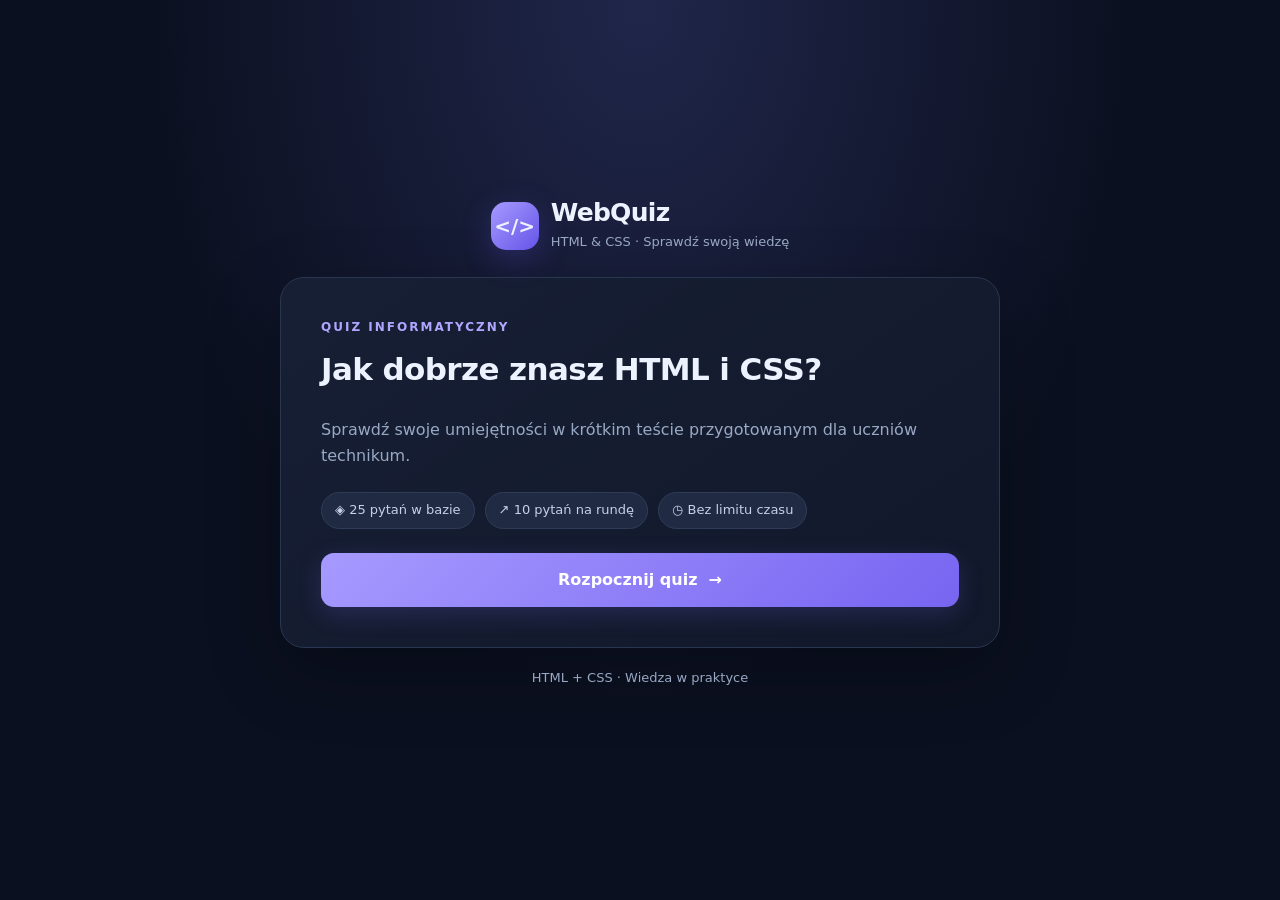
<file: index.html>
<!DOCTYPE html>
<html lang="pl">
<head>
<meta charset="UTF-8">
<meta name="viewport" content="width=device-width,initial-scale=1">
<title>WebQuiz — HTML & CSS</title>
<style>
:root{color-scheme:dark;--bg:#0b1020;--panel:#141c30;--border:#293650;--text:#edf2ff;--muted:#99a8c3;--accent:#8b7cff;--green:#47d7a0}
*{box-sizing:border-box}
body{margin:0;min-height:100vh;background:radial-gradient(ellipse at top,#20264a 0,transparent 55%),var(--bg);color:var(--text);font:16px/1.6 system-ui,-apple-system,sans-serif;display:grid;place-items:center;padding:24px}
button{font:inherit;cursor:pointer}
.app{width:100%;max-width:720px}
.brand{display:flex;align-items:center;justify-content:center;gap:12px;margin-bottom:24px}
.logo{display:grid;place-items:center;width:48px;height:48px;border-radius:15px;background:linear-gradient(135deg,#a69aff,#6654e8);font-weight:900;font-size:20px;box-shadow:0 8px 30px #6654e844}
h1{font-size:25px;line-height:1.2;margin:0;letter-spacing:-.7px}
.brand p{margin:4px 0 0;color:var(--muted);font-size:13px}
.card{background:linear-gradient(145deg,#171f35,#11182a);border:1px solid var(--border);border-radius:24px;padding:clamp(22px,5vw,40px);box-shadow:0 24px 70px #0004}
.eyebrow{color:#b1a6ff;font-size:12px;font-weight:800;letter-spacing:2px;text-transform:uppercase}
h2{font-size:clamp(23px,4vw,31px);line-height:1.35;letter-spacing:-.6px;margin:12px 0 26px}
.muted{color:var(--muted)}
.stats{display:flex;gap:10px;flex-wrap:wrap;margin:24px 0}
.pill{background:#202a42;border:1px solid #303c57;border-radius:100px;padding:7px 13px;font-size:13px;color:#c7d0e6}
.btn{border:0;border-radius:13px;padding:14px 20px;font-weight:750;transition:transform .15s,filter .15s}
.btn:hover{filter:brightness(1.12);transform:translateY(-1px)}
.primary{background:linear-gradient(135deg,#a69aff,#7765f1);color:white;box-shadow:0 7px 24px #7968f133}
.full{width:100%}
.progress-head{display:flex;justify-content:space-between;align-items:center;gap:12px;margin-bottom:12px;font-size:13px;color:var(--muted)}
.progress{height:7px;background:#27314a;border-radius:99px;overflow:hidden;margin-bottom:30px}
.progress span{display:block;height:100%;width:0;background:linear-gradient(90deg,#7666ed,#b0a5ff);border-radius:99px;transition:width .3s}
.answers{display:grid;gap:12px}
.answer{display:flex;align-items:center;gap:14px;width:100%;padding:15px;text-align:left;border:1px solid var(--border);border-radius:14px;background:#192238;color:var(--text);transition:border-color .15s,background .15s}
.answer:hover:not(:disabled){border-color:#9284ff;background:#232b48}
.letter{flex:0 0 35px;height:35px;display:grid;place-items:center;border:1px solid #3b4965;border-radius:10px;color:#bcb2ff;font-weight:800}
.answer.correct{border-color:var(--green);background:#15372f}
.answer.correct .letter{border-color:var(--green);color:var(--green)}
.answer.wrong{border-color:#ff7c91;background:#3a202f}
.answer.wrong .letter{border-color:#ff7c91;color:#ff9cac}
.answer:disabled{cursor:default}
.feedback{min-height:28px;margin:15px 0 12px;font-size:14px;font-weight:650}
.feedback.good{color:var(--green)}
.feedback.bad{color:#ff9cac}
.hidden{display:none!important}
.result{text-align:center}
.result-icon{width:90px;height:90px;border-radius:28px;background:#28234b;border:1px solid #51468b;display:grid;place-items:center;margin:20px auto;font-size:40px}
.score{font-size:66px;font-weight:900;line-height:1.2;letter-spacing:-3px}
.grade{font-size:19px;color:#b7adff;font-weight:750;margin:8px 0 20px}
.result p{color:var(--muted)}
.divider{height:1px;background:var(--border);margin:25px 0}
.small{font-size:13px;color:var(--muted)}
@media(max-width:480px){body{padding:15px}.brand{margin-bottom:18px}.card{border-radius:19px;padding:22px 18px}.answer{padding:12px}.score{font-size:56px}}
</style>
</head>
<body>
<main class="app">
<header class="brand">
<div class="logo">&lt;/&gt;</div>
<div><h1>WebQuiz</h1><p>HTML & CSS · Sprawdź swoją wiedzę</p></div>
</header>

<section class="card" id="intro">
<div class="eyebrow">Quiz informatyczny</div>
<h2>Jak dobrze znasz HTML i CSS?</h2>
<p class="muted">Sprawdź swoje umiejętności w krótkim teście przygotowanym dla uczniów technikum.</p>
<div class="stats">
<span class="pill">◈ 25 pytań w bazie</span>
<span class="pill">↗ 10 pytań na rundę</span>
<span class="pill">◷ Bez limitu czasu</span>
</div>
<button class="btn primary full" id="start">Rozpocznij quiz&nbsp; →</button>
</section>

<section class="card hidden" id="game">
<div class="progress-head"><span id="counter">Pytanie 1 z 10</span><span id="topic" class="eyebrow">HTML</span></div>
<div class="progress"><span id="bar"></span></div>
<h2 id="question"></h2>
<div class="answers" id="answers"></div>
<div id="feedback" class="feedback" aria-live="polite"></div>
<button id="next" class="btn primary full hidden">Następne pytanie&nbsp; →</button>
</section>

<section class="card result hidden" id="result" aria-live="polite">
<div class="eyebrow">Quiz zakończony</div>
<div class="result-icon" id="resultIcon">🏆</div>
<div class="score"><span id="score">0</span><span class="muted">/10</span></div>
<div class="grade" id="grade">Ocena: 1</div>
<h2 id="resultTitle">Dobra robota!</h2>
<p id="resultText"></p>
<div class="divider"></div>
<p class="small" id="details"></p>
<button class="btn primary full" id="again">↻ Zagraj ponownie</button>
</section>
<p class="small" style="text-align:center;margin-top:20px">HTML + CSS · Wiedza w praktyce</p>
</main>

<script>
const questions=[
{t:"HTML",q:"Do czego służy HTML?",a:["Do tworzenia struktury strony","Do stylizowania elementów","Do zarządzania bazą danych","Do animacji 3D"],c:0},
{t:"HTML",q:"Który znacznik tworzy największy nagłówek?",a:["<heading>","<h6>","<h1>","<head>"],c:2},
{t:"HTML",q:"Który znacznik tworzy hiperłącze?",a:["<link>","<a>","<href>","<url>"],c:1},
{t:"HTML",q:"Który atrybut obrazu określa jego źródło?",a:["href","src","alt","link"],c:1},
{t:"HTML",q:"Który znacznik tworzy akapit?",a:["<text>","<paragraph>","<p>","<section>"],c:2},
{t:"HTML",q:"Jak zapisać komentarz w HTML?",a:["// komentarz","/* komentarz */","# komentarz","<!-- komentarz -->"],c:3},
{t:"HTML",q:"Który znacznik tworzy listę uporządkowaną?",a:["<ul>","<ol>","<li>","<dl>"],c:1},
{t:"HTML",q:"Jaki atrybut określa tekst alternatywny obrazu?",a:["title","name","alt","aria"],c:2},
{t:"HTML",q:"Który znacznik definiuje komórkę nagłówkową tabeli?",a:["<td>","<tr>","<th>","<thead>"],c:2},
{t:"HTML",q:"Który znacznik tworzy pole tekstowe w formularzu?",a:["<input type=\"text\">","<textbox>","<text>","<field>"],c:0},
{t:"HTML",q:"Który element zawiera metadane dokumentu?",a:["<body>","<main>","<footer>","<head>"],c:3},
{t:"HTML",q:"Jak ustawić kodowanie UTF-8?",a:["<meta charset=\"UTF-8\">","<encoding>UTF-8</encoding>","<html charset=\"UTF-8\">","<meta lang=\"UTF-8\">"],c:0},
{t:"HTML",q:"Który znacznik osadza plik wideo?",a:["<media>","<video>","<movie>","<play>"],c:1},
{t:"HTML",q:"Co oznacza semantyczny znacznik <nav>?",a:["Nawigację","Nagłówek strony","Treść artykułu","Stopkę"],c:0},
{t:"HTML",q:"Jaki atrybut pola formularza wymusza jego wypełnienie?",a:["validate","checked","required","placeholder"],c:2},
{t:"CSS",q:"Do czego służy CSS?",a:["Do stylizacji stron","Do tworzenia baz danych","Do struktury dokumentu","Do obsługi serwera"],c:0},
{t:"CSS",q:"Jak zapisać selektor klasy o nazwie box?",a:["#box","box","*box",".box"],c:3},
{t:"CSS",q:"Jak zapisać selektor identyfikatora o nazwie menu?",a:[".menu","menu","#menu","@menu"],c:2},
{t:"CSS",q:"Która właściwość zmienia kolor tekstu?",a:["font-color","text-color","color","background"],c:2},
{t:"CSS",q:"Która właściwość zmienia kolor tła?",a:["background-color","color-background","bg","fill"],c:0},
{t:"CSS",q:"Jak ustawić tekst na środku?",a:["text-align:center;","align:center;","font-align:center;","position:center;"],c:0},
{t:"CSS",q:"Która właściwość ustala rozmiar czcionki?",a:["text-size","font-size","size","font-style"],c:1},
{t:"CSS",q:"Co robi display: flex?",a:["Ukrywa element","Zmienia kolor tekstu","Włącza układ elastyczny","Dodaje cień"],c:2},
{t:"CSS",q:"Która właściwość ustawia margines zewnętrzny?",a:["padding","border","spacing","margin"],c:3},
{t:"CSS",q:"Jak zaokrąglić rogi elementu?",a:["corner-radius","border-radius","round","border-style"],c:1}
];

const $=id=>document.getElementById(id);
let round=[],index=0,score=0,locked=false,stats={HTML:0,CSS:0};
function shuffle(arr){
const a=[...arr];
for(let i=a.length-1;i>0;i--){const j=Math.floor(Math.random()*(i+1));[a[i],a[j]]=[a[j],a[i]]}
return a;
}
function start(){
round=shuffle(questions).slice(0,10);
index=0;score=0;locked=false;stats={HTML:0,CSS:0};
$("intro").classList.add("hidden");
$("result").classList.add("hidden");
$("game").classList.remove("hidden");
render();
}
function render(){
locked=false;
const item=round[index];
$("counter").textContent=`Pytanie ${index+1} z 10`;
$("topic").textContent=item.t;
$("bar").style.width=`${index*10}%`;
$("question").textContent=item.q;
$("feedback").textContent="";
$("feedback").className="feedback";
$("next").classList.add("hidden");
$("answers").replaceChildren();
item.a.forEach((answer,i)=>{
const button=document.createElement("button");
button.className="answer";
const letter=document.createElement("span");
letter.className="letter";
letter.textContent="ABCD"[i];
const label=document.createElement("span");
label.textContent=answer;
button.append(letter,label);
button.addEventListener("click",()=>choose(i));
$("answers").append(button);
});
}
function choose(choice){
if(locked)return;
locked=true;
const item=round[index];
const buttons=[...$("answers").children];
buttons.forEach((button,i)=>{
button.disabled=true;
if(i===item.c)button.classList.add("correct");
if(i===choice&&i!==item.c)button.classList.add("wrong");
});
if(choice===item.c){
score++;
stats[item.t]++;
$("feedback").textContent="✓ Poprawna odpowiedź!";
$("feedback").classList.add("good");
}else{
$("feedback").textContent="✕ Niepoprawnie. "+item.a[item.c];
$("feedback").classList.add("bad");
}
$("bar").style.width=`${(index+1)*10}%`;
$("next").textContent=index===9?"Zobacz wynik →":"Następne pytanie →";
$("next").classList.remove("hidden");
}
function finish(){
$("game").classList.add("hidden");
$("result").classList.remove("hidden");
const grade=score<=4?1:score===5?2:score===6?3:score<=8?4:score===9?5:6;
$("score").textContent=score;
$("grade").textContent=`Ocena: ${grade}`;
$("resultIcon").textContent=score<=4?"📚":score<=6?"💡":score<=8?"🚀":"🏆";
$("resultTitle").textContent=score<=4?"Czas na powtórkę!":score<=6?"Dobry początek!":score<=8?"Świetny wynik!":"Mistrz kodowania!";
$("resultText").textContent=score<=4?"Powtórz podstawy HTML i CSS, a potem spróbuj ponownie.":score<=6?"Znasz już część podstaw. Kilka powtórek pomoże Ci zdobyć więcej punktów.":score<=8?"Bardzo dobrze! Masz solidną wiedzę o tworzeniu stron.":"Gratulacje! Świetnie znasz podstawy HTML i CSS.";
$("details").textContent=`HTML: ${stats.HTML}/15 możliwych pytań w bazie · CSS: ${stats.CSS}/10 możliwych pytań w bazie`;
}
$("start").addEventListener("click",start);
$("again").addEventListener("click",start);
$("next").addEventListener("click",()=>{
if(!locked)return;
if(index===9)finish();
else{index++;render()}
});
</script>
</body>
</html>
</file>
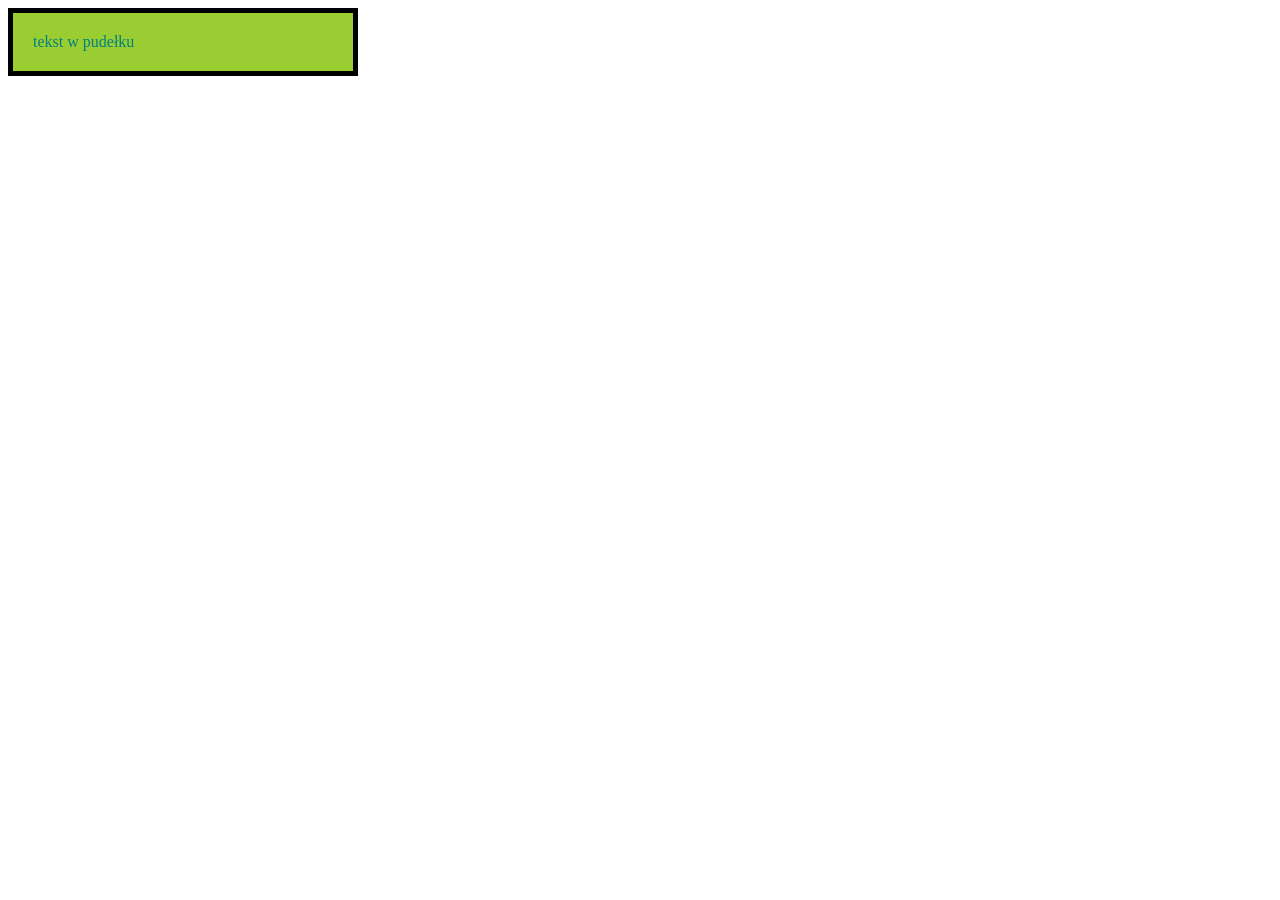
<file: box.html>
<!DOCTYPE html>
<html lang="en">
<head>
    <meta charset="UTF-8">
    <meta name="viewport" content="width=device-width, initial-scale=1.0">
    <title>Box model</title>
    <link rel="stylesheet" href="agent.css">
</head>
<body>
    <div class="block">
        tekst w pudełku
    </div>
</body>
</html>
</file>
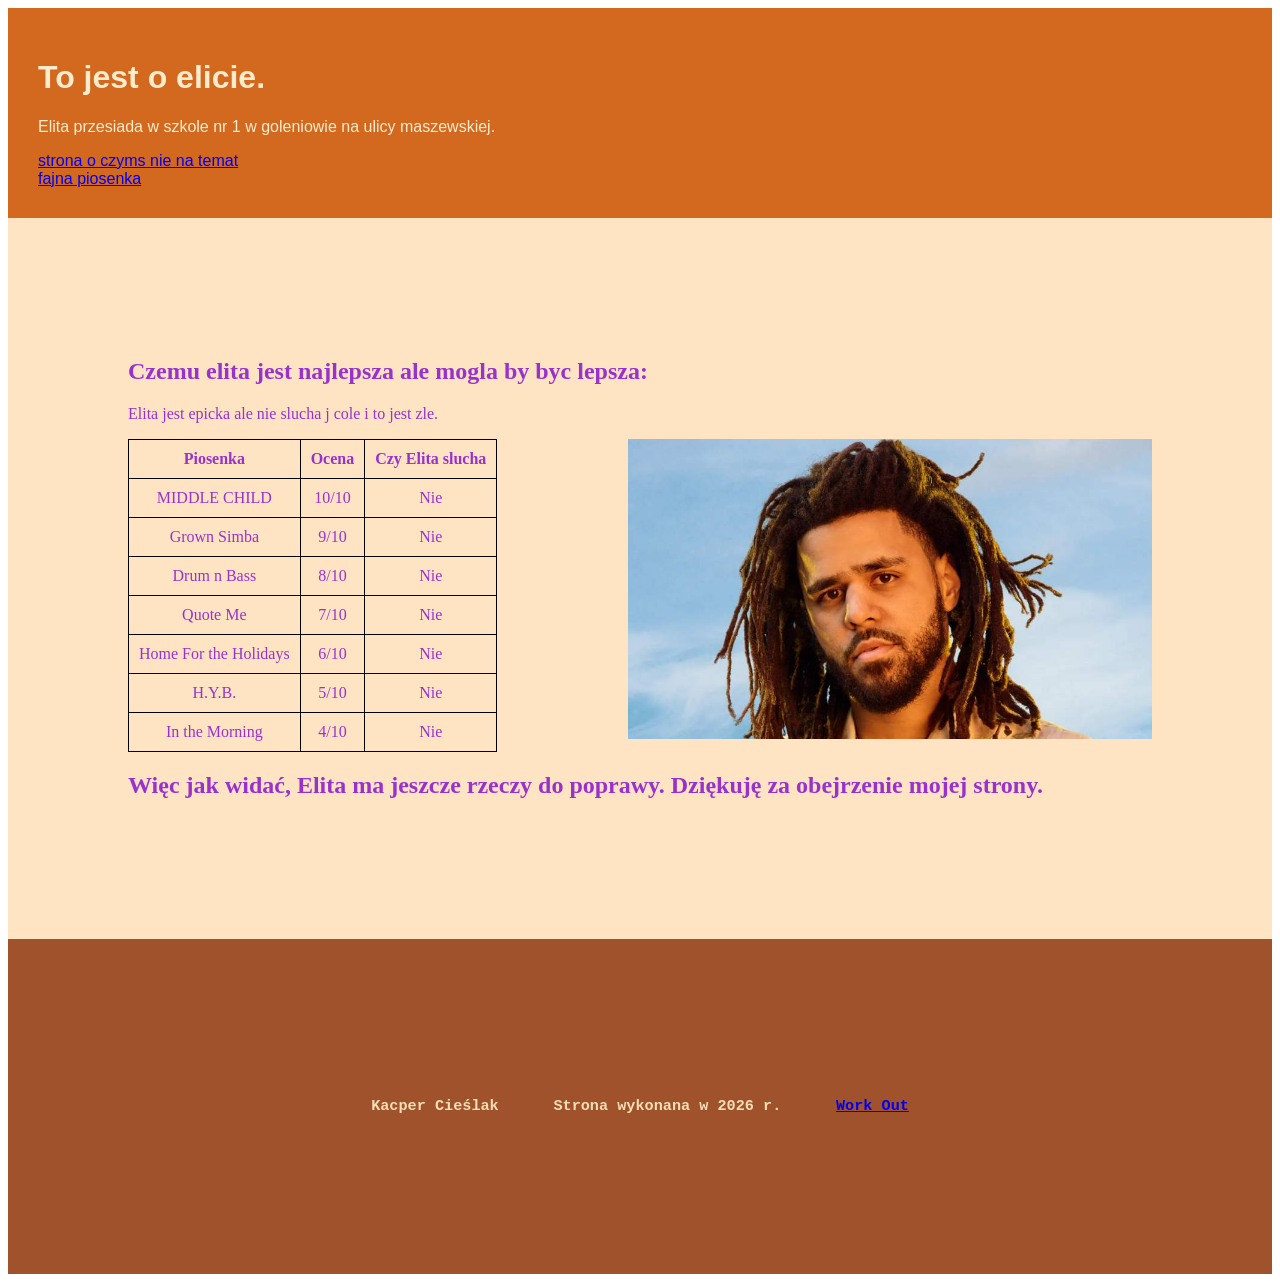
<file: html.html>
<!DOCTYPE html>
<html lang="en">
<head>
    <meta charset="UTF-8">
    <meta name="viewport" content="width=<device-width>, initial-scale=1.0">
    <title>elita</title>
    <link rel="stylesheet" href="css.css">
</head>
<body>
    <header>
        <h1>To jest o elicie.</h1>
        <p>
            Elita przesiada w szkole nr 1 w goleniowie na ulicy maszewskiej.
        </p>
        <a href="https://www.euro.com.pl/artykuly/wszystkie/artykul-jak-zalozyc-haslo-na-folder-praktyczne-porady-krok-po-kroku.bhtml?msockid=1ef0e2402cc06e3f1211f5882deb6ffd">strona o czyms nie na temat</a>
        <br>
        <a href="https://youtu.be/WILNIXZr2oc?si=fe1--rNuBstdOZVN">fajna piosenka</a>
    </header>
    <main>
        <h2>Czemu elita jest najlepsza ale mogla by byc lepsza:</h2>
        <p id="opis">
            Elita jest epicka ale nie slucha j cole i to jest zle.
        </p>
        <img src="smash.jpg">
        <table>
            <tr>
                <th>Piosenka</th>
                <th>Ocena</th>
                <th>Czy Elita slucha</th>
            </tr>
            <tr>
                <td>MIDDLE CHILD</td>
                <td>10/10</td>
                <td>Nie</td>
            </tr>
            <tr>
                <td>Grown Simba</td>
                <td>9/10</td>
                <td>Nie</td>
            </tr>
            <tr>
                <td>Drum n Bass</td>
                <td>8/10</td>
                <td>Nie</td>
            </tr>
            <tr>
                <td>Quote Me</td>
                <td>7/10</td>
                <td>Nie</td>
            </tr>
            <tr>
                <td>Home For the Holidays</td>
                <td>6/10</td>
                <td>Nie</td>
            </tr>
            <tr>
                <td>H.Y.B.</td>
                <td>5/10</td>
                <td>Nie</td>
            </tr>
            <tr>
                <td>In the Morning</td>
                <td>4/10</td>
                <td>Nie</td>
            </tr>
        </table>
        <p id="podsumowanie">
            <h2>
            Więc jak widać, Elita ma jeszcze rzeczy do poprawy. Dziękuję za obejrzenie mojej strony.
            </h2>
        </p>
    </main>
    <footer>
        <h3>
        <pre>Kacper Cieślak      Strona wykonana w 2026 r.      <a href="https://youtu.be/W5hSdGt2M8w?si=8OPeZDPiPeoUxCQ1">Work Out</a></pre>
        </h3>
    </footer>
</body>
</html>
</file>
<file: agent.css>
.block{
    width: 300px;
    background-color:yellowgreen;
    color: teal;
    padding: 20px;
    border: 5px solid black;
}
</file>
<file: css.css>
header{
    background-color: chocolate;
    color:blanchedalmond;
    padding: 30px;
    font-family: 'Trebuchet MS', 'Lucida Sans Unicode', 'Lucida Grande', 'Lucida Sans', Arial, sans-serif;
}

main{
    padding: 120px;
    background-color: bisque;
    color: darkorchid;
}

img{
    height: 300px;
    float: right;
}

table,th,td{
    border: 1px solid black;
    border-collapse: collapse;
    padding: 10px;
    text-align: center;
}

footer{
    background-color:sienna;
    color:wheat;
    text-align: center;
    padding: 140px;
}
</file>
